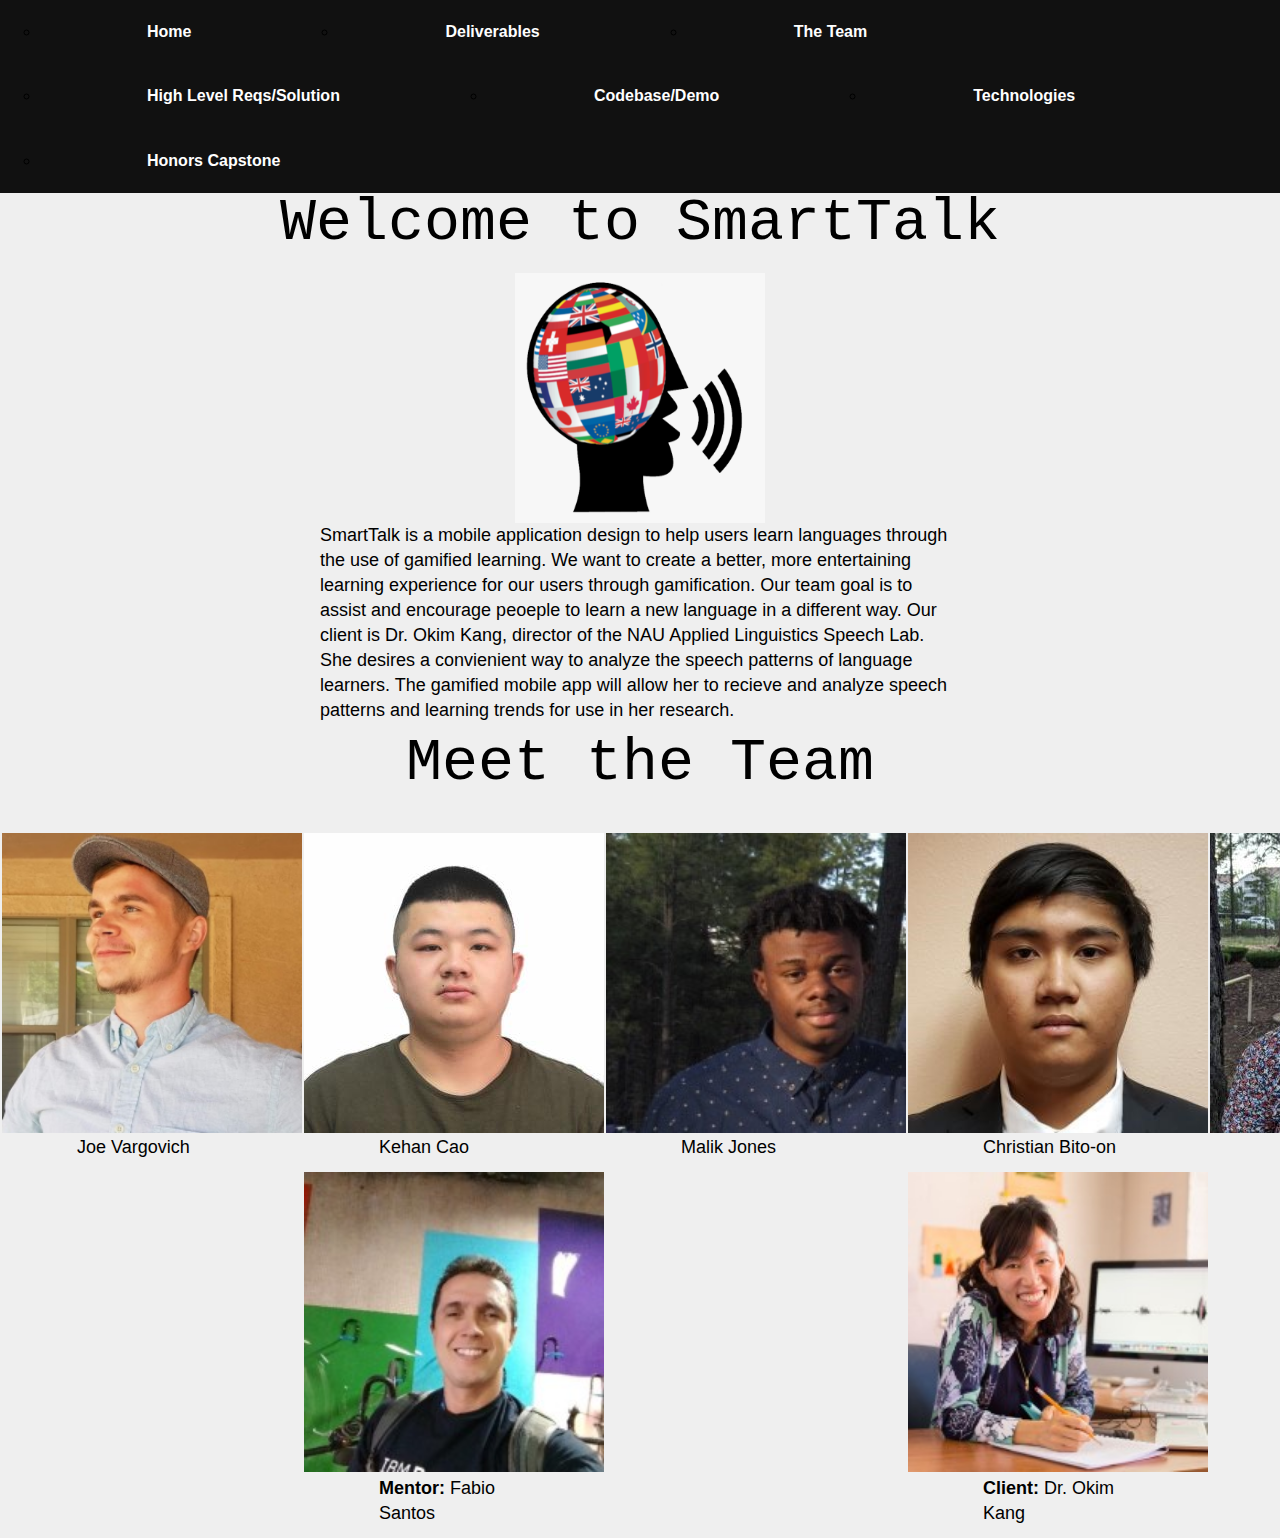
<file: index.html>
<html>
<head>
    <title>Team Smart Talk</title>
    <link rel="icon" type="image/png" href="img/TeamLogo.png">
    <link rel="stylesheet" href="css/style.css">
    <link rel="stylesheet" href="css/resources.css">
        
</head>
<!-- Body of the HTML Page -->
<body>
<!--Navigation bar and the list of html names-->
<div class = "navigation">
    <!--Beginning of the Navigation bar list -->
    <ul>
        <!-- Set class = "active" to the current HTML File -->
        <li><a class="active" href="index.html">Home</a></li>
        <li><a href="resources.html">Deliverables</a></li>
        <li><a href="team.html">The Team</a></li>
        <li><a href="solutions.html">High Level Reqs/Solution</a></li>
        <li><a href="codebase.html">Codebase/Demo</a></li>
        <li><a href="tech.html">Technologies</a></li>
        <li><a href="honors.html">Honors Capstone</a></li>

    </ul>

</div>
<!-- Div class for where the page contents will be placed
All text will be centered -->
<div class = "information">
    <!-- call to the style sheet -->

    <!-- Everything labeled as h1 has the same formatting
    If another format is desired  label as h# and add to the style.css-->
    <h1>Welcome to SmartTalk</h1>

    <!-- Optional Image Format-->
    <img src="img/TeamLogo.png" alt="Joe" width="250" height="250">

    <!-- paragraphs and general information can go here-->
    <style>
        p{ word-wrap: break-word; }
    </style>
    <p> SmartTalk is a mobile application design to help users learn languages through the use of gamified learning.
        We want to create a better, more entertaining learning experience for our users through gamification. Our team
        goal is to assist and encourage peoeple to learn a new language in a different way. Our client is Dr. Okim Kang, director
        of the NAU Applied Linguistics Speech Lab. She desires a convienient way to analyze the speech patterns of language learners. 
        The gamified mobile app will allow her to recieve and analyze speech patterns and learning trends for use in her research. </p>



    <!-- Everything labeled as h2 has the same formatting
    If another format is desired  label as h# and add to the style.css-->
    <h1 style="text-align: center;">
        Meet the Team
    </h1>

    <table id="introtable">
        <tbody>
        <tr>
            <td><img src="img/JoeCropped.png" alt="Joe" height="300"></td>
            <td><img src="img/Kehan.jpg" alt="Kehan" height="300"></td>
            <td><img src="img/MalikCropped.jpg" alt="Malik" height="300"></td>
            <td><img src="img/ChristianCropped.jpg" alt="Christian" height="300"></td>
            <td><img src="img/AndrewCropped.jpg" alt="Andrew" height="300"></td>
        </tr>
        <tr>
            <td>
                <p> Joe Vargovich </p>
            </td>
            <td>
                <p> Kehan Cao </p>
            </td>
            <td>
                <p> Malik Jones </p>
            </td>
            <td>
                <p> Christian Bito-on </p>
            </td>
            <td>
                <p> Andrew Munoz </p>
            </td>
        </tr>

        <br>
        <tr>
            <td>
            </td>
            <td>
                <img src="img/Fabio.jpg" alt="Joe" height="300">
            </td>
            <td>
            </td>
            <td>
                <img src="img/OkimCropped.jpg" alt="Joe" height = "300">
            </td>
        </tr>
        <tr>
        </tr>
        <tr>
            <td>                
            </td>
            <td>
                <p><strong>Mentor:</strong> Fabio Santos</p>
            </td>
            <td>
            </td>
            <td>
                <p><strong>Client:</strong> Dr. Okim Kang</p>
            </td>
        </tr>
        </tbody>
    </table>
</div>
</body>
</html>
</file>
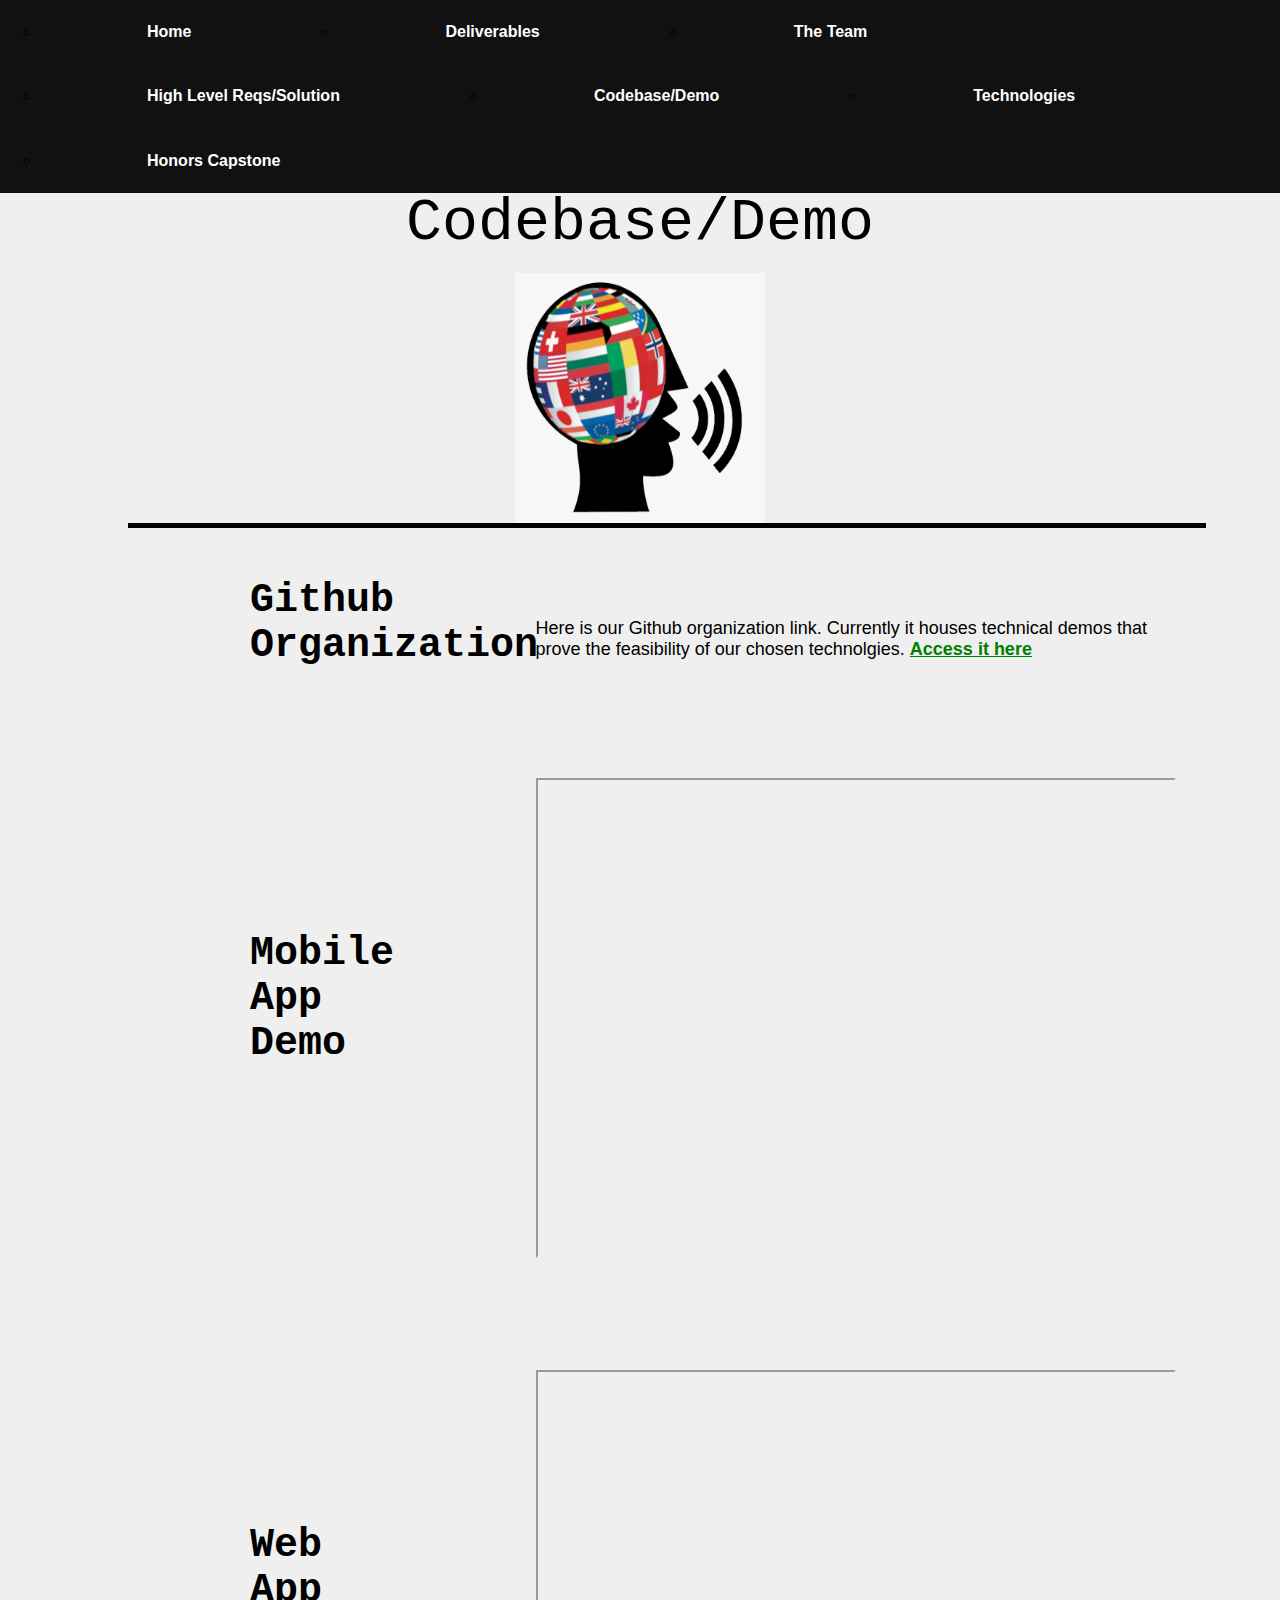
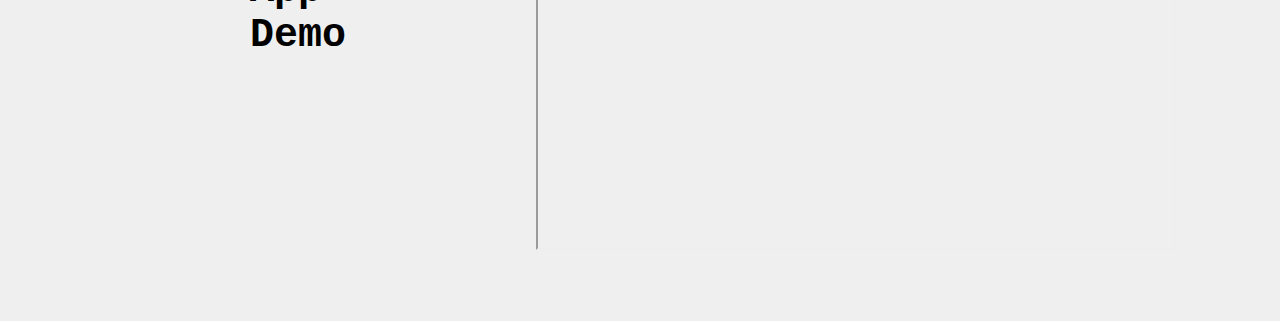
<file: codebase.html>
<html>
    <head>
        <title>Technology Resources For The Project</title>
        <!--Add our team logo as the favicon on each tab.-->
        <link rel="icon" type="image/png" href="img/TeamLogo.png">
    </head>
        <!-- Body of the HTML Page -->
        <body>
          <header>
            <nav class="navbar">
                <ul>
                    <!-- Set class = "active" to the current HTML File -->
                    <li><a class="active" href="index.html">Home</a></li>
                    <li><a href="resources.html">Deliverables</a></li>
                    <li><a href="team.html">The Team</a></li>
                    <li><a href="solutions.html">High Level Reqs/Solution</a></li>
                    <li><a href="codebase.html">Codebase/Demo</a></li>
                    <li><a href="tech.html">Technologies</a></li>
                    <li><a href="honors.html">Honors Capstone</a></li>
                </ul>
            </nav>
        </header>
        <!-- Div class for where the page contents will be placed
        All text will be centered -->
        <div class = "information">
            <!-- call to the style sheet -->
            <link rel="stylesheet" href="css/style.css">
            <link rel="stylesheet" href="css/resources.css">


            <!-- Everything labeled as h1 has the same formatting
            If another format is desired  label as h# and add to the style.css-->
            <h1>Codebase/Demo</h1>

             <!-- Optional Image Format-->
             <img src="img/TeamLogo.png" alt="Joe" width="250" height="250">

                <!-- paragraphs and general information can go here-->

                <table class="techtable">
                  <tr>
                    <td><h2>Github Organization</h2></td>
                      <td class="techdesc">Here is our Github organization link. Currently it houses technical demos that prove the feasibility
                        of our chosen technolgies. <a href="https://github.com/Team-SmartTalk">Access it here</a></td>
                    </tr>
                    <tr>
                      <td><h2>Mobile App Demo</h2></td>
                        <td class="techdesc"><iframe src="https://drive.google.com/file/d/1x_ClwnfFdEPVTbOqNebzyunL2wp01Qse/preview" width="640" height="480"></iframe></td>
                      </tr>
                      <tr>
                        <td><h2>Web App Demo</h2></td>
                          <td class="techdesc"><iframe src="https://drive.google.com/file/d/1RbiKBo-932jLmhfcZmd4G9O5y05wX28K/preview" width="640" height="480"></iframe></td>
                        </tr>
                  </table>   

        </div>
        </body>
</html>
</file>
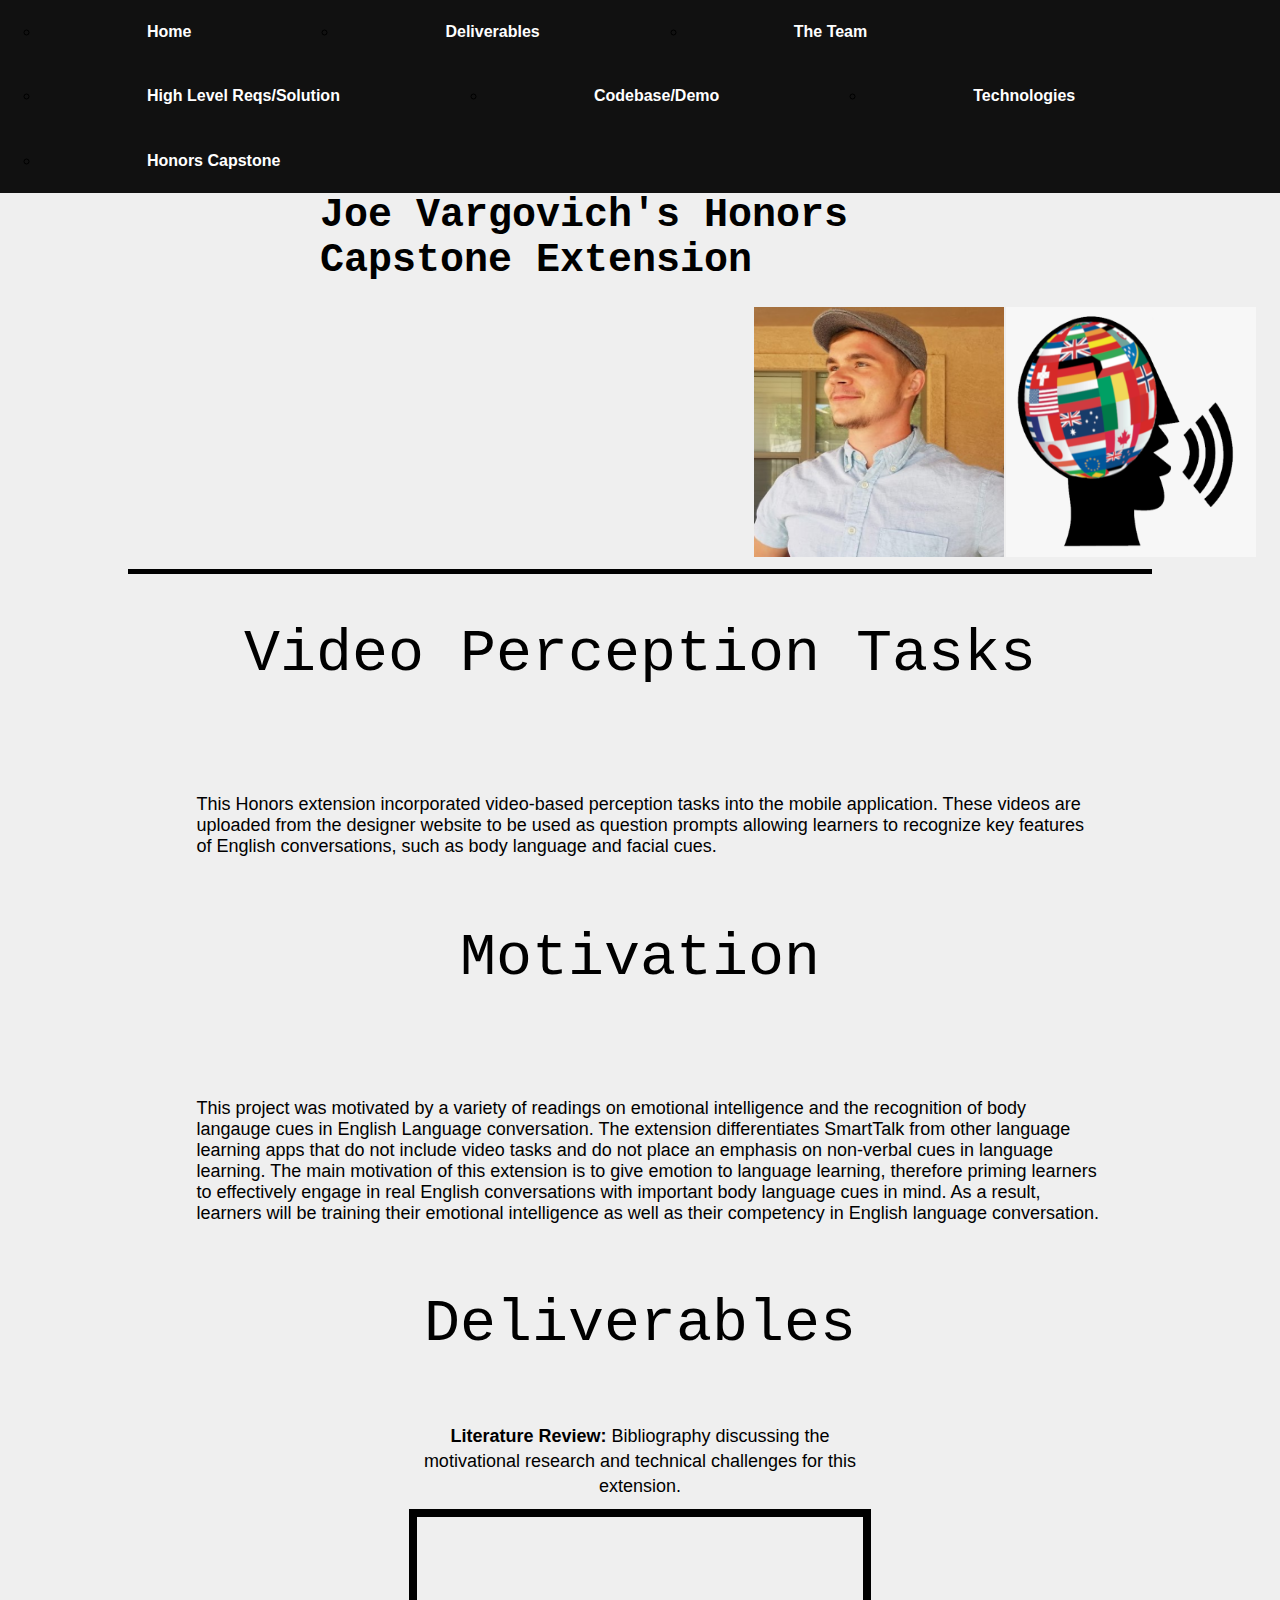
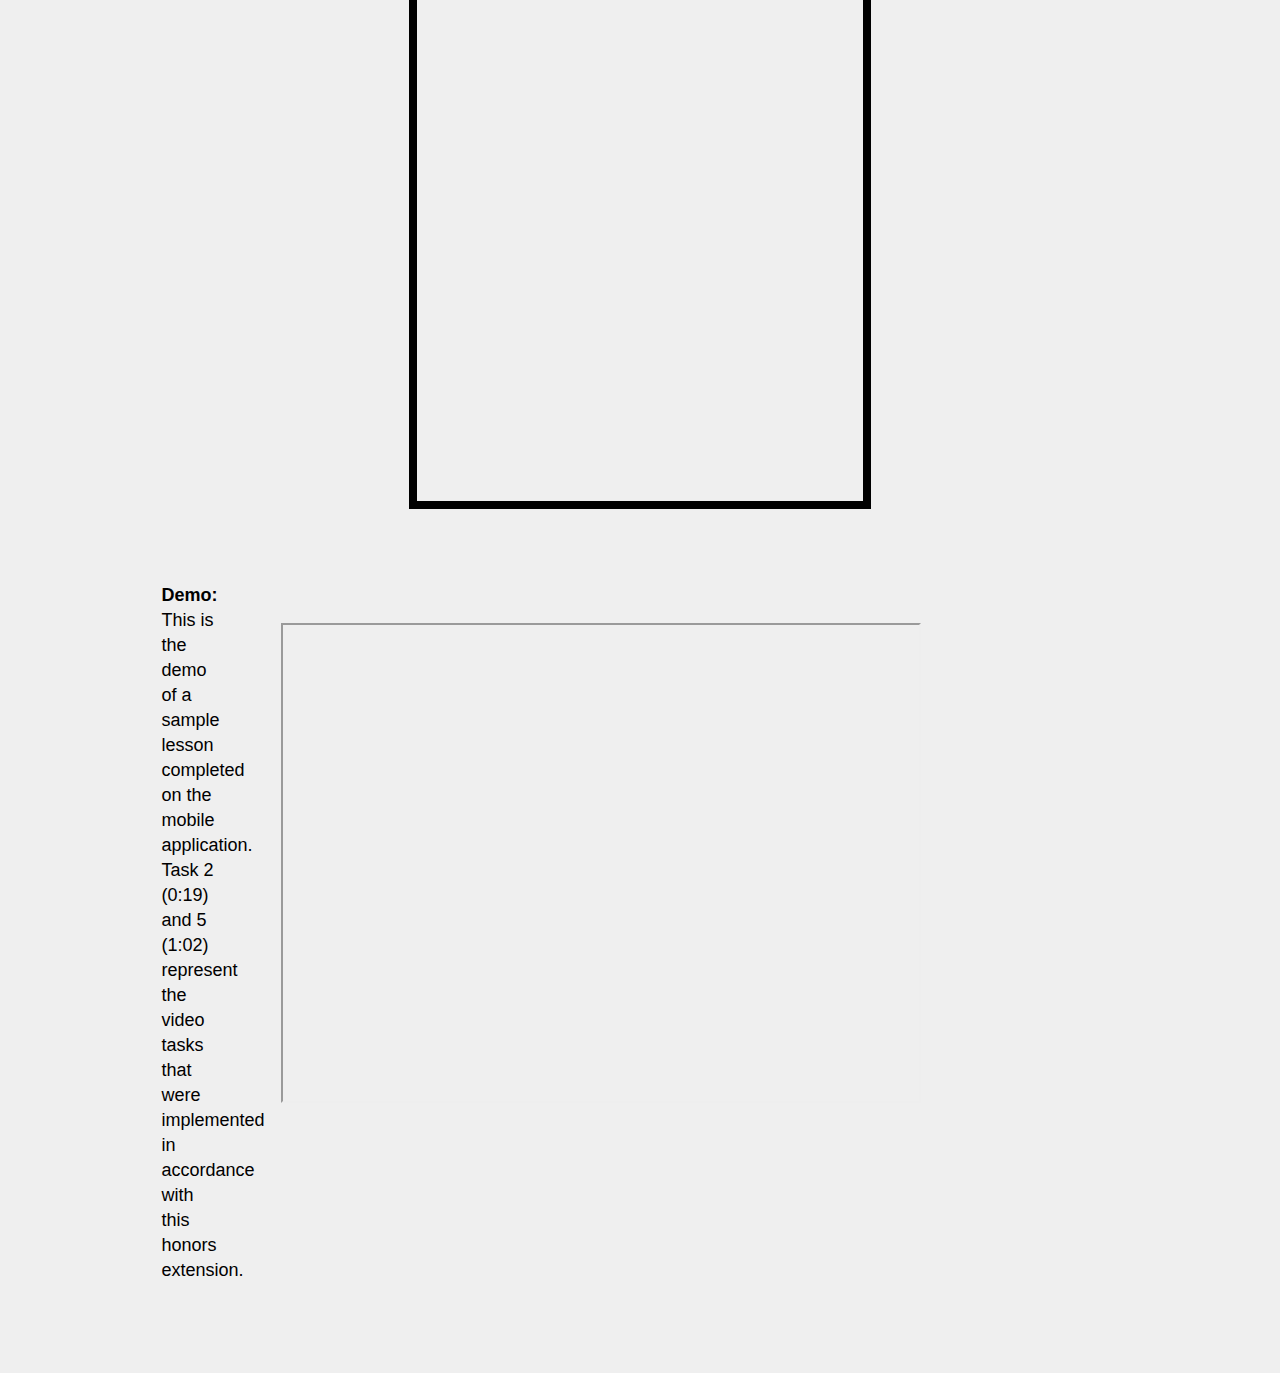
<file: honors.html>
<!--Joe's Honors Capstone Page!-->

<html>
    <head>
        <title>Joe Vargovich's Honors Capstone Extension</title>
        <!--Add our team logo as the favicon on each tab.-->
        <link rel="icon" 
            type="image/png" 
            href="TeamLogo.png">
    </head>
        <!-- Body of the HTML Page -->
        <body>
        <!--Navigation bar and the list of html names-->
<div class = "navigation">
    <!--Beginning of the Navigation bar list -->
    <ul>
        <!-- Set class = "active" to the current HTML File -->
        <li><a class="active" href="index.html">Home</a></li>
        <li><a href="resources.html">Deliverables</a></li>
        <li><a href="team.html">The Team</a></li>
        <li><a href="solutions.html">High Level Reqs/Solution</a></li>
        <li><a href="codebase.html">Codebase/Demo</a></li>
        <li><a href="tech.html">Technologies</a></li>
        <li><a href="honors.html">Honors Capstone</a></li>

    </ul>

</div>
        <!-- Div class for where the page contents will be placed
        All text will be centered -->
        <div class = "information">
            <!-- call to the style sheet -->
            <link rel="stylesheet" href="css/style.css">
            <link rel="stylesheet" href="css/resources.css">
            

            <!-- Everything labeled as h1 has the same formatting
            If another format is desired  label as h# and add to the style.css-->
            <h2>Joe Vargovich's Honors Capstone Extension</h2>
            <table class="honorstable" style="text-align: center;">
                <tr>
                    <td height=10%></td>
                </tr>
                
                <tr style="text-align: center;">
                    <td width = 60%></td>
                    <td style="margin-right: 50px; padding-right: 10%;">
                        <img src="img/Joe.png" alt="Joe" width="250" height="250">
                    </td>
                    <td style="margin-left: 50px;">
                        <img src="img/TeamLogo.png" alt="Joe" width="250" height="250">
                    </td>  
                </tr>
            </table>
            


            <!-- paragraphs and general information can go here-->
                <p>
                 

                </p>

                <table class="techtable" style="width: 80%;">
                    <tr>
                        <th><h1>Video Perception Tasks</h1></th>
                    </tr>
                    <tr class = "techrow">
                        <div>
                      <td class="techdesc">
                        This Honors extension incorporated video-based perception tasks into the mobile application. 
                        These videos are uploaded from the designer website to be used as question prompts allowing learners 
                        to recognize key features of English conversations, such as body language and facial cues. 
                      </td>
                      <tr>
                        <th><h1>Motivation</h1></th>
                      </tr>
                      <tr>
                        <td class="techdesc">
                            This project was motivated by a variety of readings on emotional intelligence and the recognition of
                            body langauge cues in English Language conversation. The extension differentiates SmartTalk from other language learning 
                            apps that do not include video tasks and do not place an emphasis on non-verbal cues in language learning. 
                            The main motivation of this extension is to give emotion to language learning, therefore priming learners
                            to effectively engage in real English conversations with important body language cues in mind. As a result, learners 
                            will be training their emotional intelligence as well as their competency in English language conversation. 
                          </td>
                      </tr>
                      <th><h1>Deliverables</h1></th>
                    <tr class="techrow">
                        <td>
                            <p> <strong>Literature Review:</strong> Bibliography discussing the motivational research and technical challenges for this extension.  <p>
                                <iframe src="documents/Vargovich_HonorsCapstoneBib.pdf" width="100%" height="600px" height = "300" style="border:8px solid black"></iframe>
                        </td>
                    </tr>
                    </tr>
                <!--Table for Demo Video Player-->
                </table>
                    <table>
                    <tr class="techrow">
                        <td><p><strong></strong> </p></td>
                      </tr>
                      
                        
                      <tr style="align-items: center;">
                        <td width=10%></td>
                        <td>
                            <p> <strong>Demo:</strong> This is the demo of a sample lesson completed on the mobile application. Task 2 (0:19) and 5 (1:02) represent the video tasks that were implemented in accordance with this honors extension.  <p>      
                        </td>
                        <td class="techdesc" style="align-items: center;">
                            <iframe src="https://drive.google.com/file/d/1x_ClwnfFdEPVTbOqNebzyunL2wp01Qse/preview" width="640" height="480"></iframe>
                          </td>
                          <td width="30%"></td>
                          
                      </tr>
                      <tr>
                        <td class="techdesc">
                            
                          </td>
                      </tr>

                    
                    
                  </table>
        </div>
        
    </body>
</html>
</file>
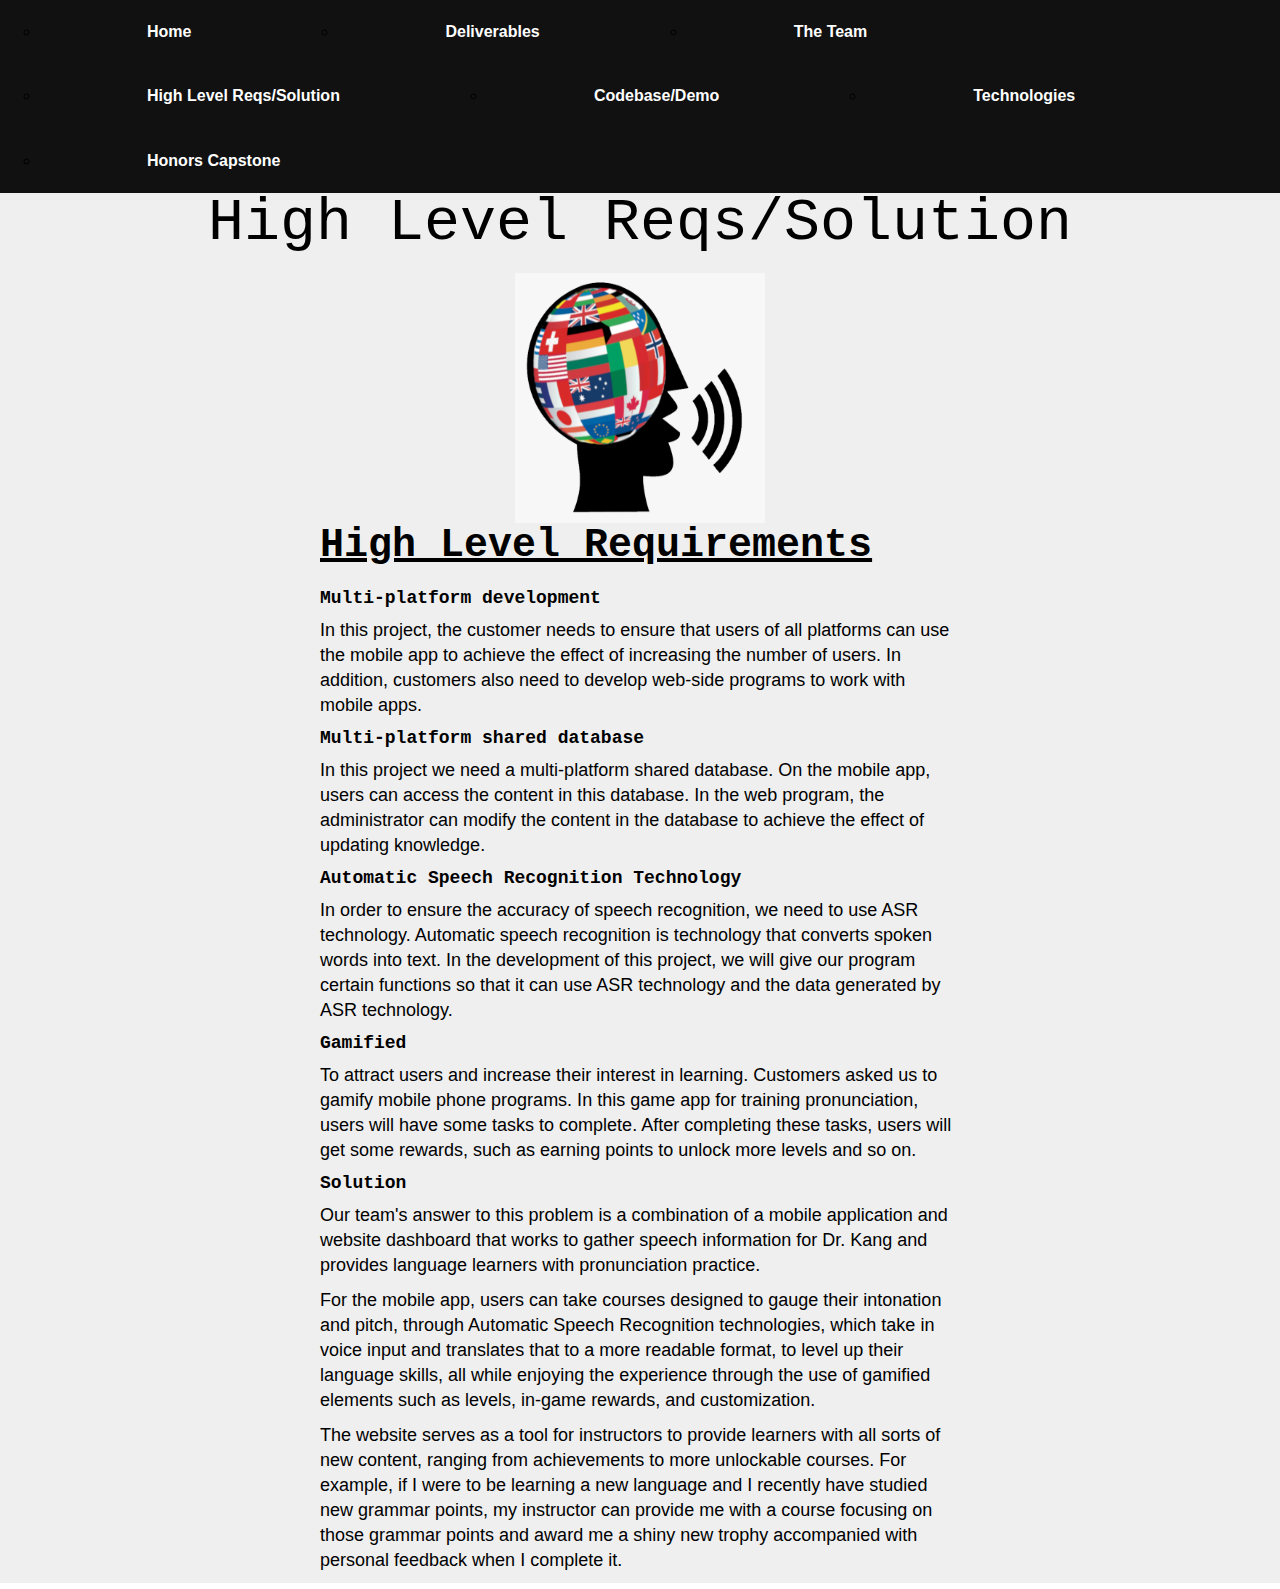
<file: solutions.html>
<html>
    <head>
        <title>High Level Reqs/Solution For The Project</title>
        <!--Add our team logo as the favicon on each tab.-->
        <link rel="icon" type="image/png" href="img/TeamLogo.png">
        <link rel="stylesheet" href="css/style.css">
        <link rel="stylesheet" href="css/resources.css">
    </head>
        <!-- Body of the HTML Page -->
        <body>
        <!--Navigation bar and the list of html names-->
        <div class = "navigation">
        <!--Beginning of the Navigation bar list -->
         <ul>
              <!-- Set class = "active" to the current HTML File -->
              <li><a class="active" href="index.html">Home</a></li>
              <li><a href="resources.html">Deliverables</a></li>
             <li><a href="team.html">The Team</a></li>
              <li><a href="solutions.html">High Level Reqs/Solution</a></li>
              <li><a href="codebase.html">Codebase/Demo</a></li>
              <li><a href="tech.html">Technologies</a></li>
              <li><a href="honors.html">Honors Capstone</a></li>

         </ul>

        </div>
        <!-- Div class for where the page contents will be placed
        All text will be centered -->
        <div class = "information">
            <!-- call to the style sheet -->

            <!-- Everything labeled as h1 has the same formatting
            If another format is desired  label as h# and add to the style.css-->
            <h1>High Level Reqs/Solution</h1>

             <!-- Optional Image Format-->
		       <img src="img/TeamLogo.png" alt="Joe" width="250" height="250">

           <h2>
            <u>High Level Requirements</u>
           </h2>

           <h3>
            Multi-platform development
           </h3>

           <!-- paragraphs and general information can go here-->
              <p>
                In this project, the customer needs to ensure that users of all platforms can use the mobile app
                to achieve the effect of increasing the number of users. In addition,
                customers also need to develop web-side programs to work with mobile apps.
              </p>

           <h3>
            Multi-platform shared database
           </h3>

                <p>
                  In this project we need a multi-platform shared database. On the mobile app,
                  users can access the content in this database. In the web program,
                  the administrator can modify the content in the database to achieve the effect of updating knowledge.
                </p>

            <h3>
             Automatic Speech Recognition Technology
            </h3>

                 <p>
                   In order to ensure the accuracy of speech recognition, we need to use ASR technology.
                   Automatic speech recognition is technology that converts spoken words into text.
                   In the development of this project, we will give our program certain functions
                   so that it can use ASR technology and the data generated by ASR technology.
                 </p>

             <h3>
              Gamified
             </h3>

                  <p>
                    To attract users and increase their interest in learning.
                    Customers asked us to gamify mobile phone programs.
                    In this game app for training pronunciation,
                    users will have some tasks to complete.
                    After completing these tasks, users will get some rewards,
                    such as earning points to unlock more levels and so on.
                  </p>

            <h3>
              Solution
            </h3>

                <p>
                  Our team's answer to this problem is a combination of a mobile application and website dashboard that
                  works to gather speech information for Dr. Kang and provides language learners with pronunciation practice.
                </p>

                <p>
                  For the mobile app, users can take courses designed to gauge their intonation and pitch, through Automatic Speech Recognition technologies,
                  which take in voice input and translates that to a more readable format,
                  to level up their language skills, all while enjoying the experience through the use of gamified elements such as levels, in-game rewards, and customization.
                </p>

                <p>
                  The website serves as a tool for instructors to provide learners with all sorts of new content,
                  ranging from achievements to more unlockable courses.
                  For example, if I were to be learning a new language and I recently have studied new grammar points,
                  my instructor can provide me with a course focusing on those grammar points and award me a shiny new trophy accompanied with personal feedback when I complete it.
                </p>

        </div>
        </body>
</html>
</file>
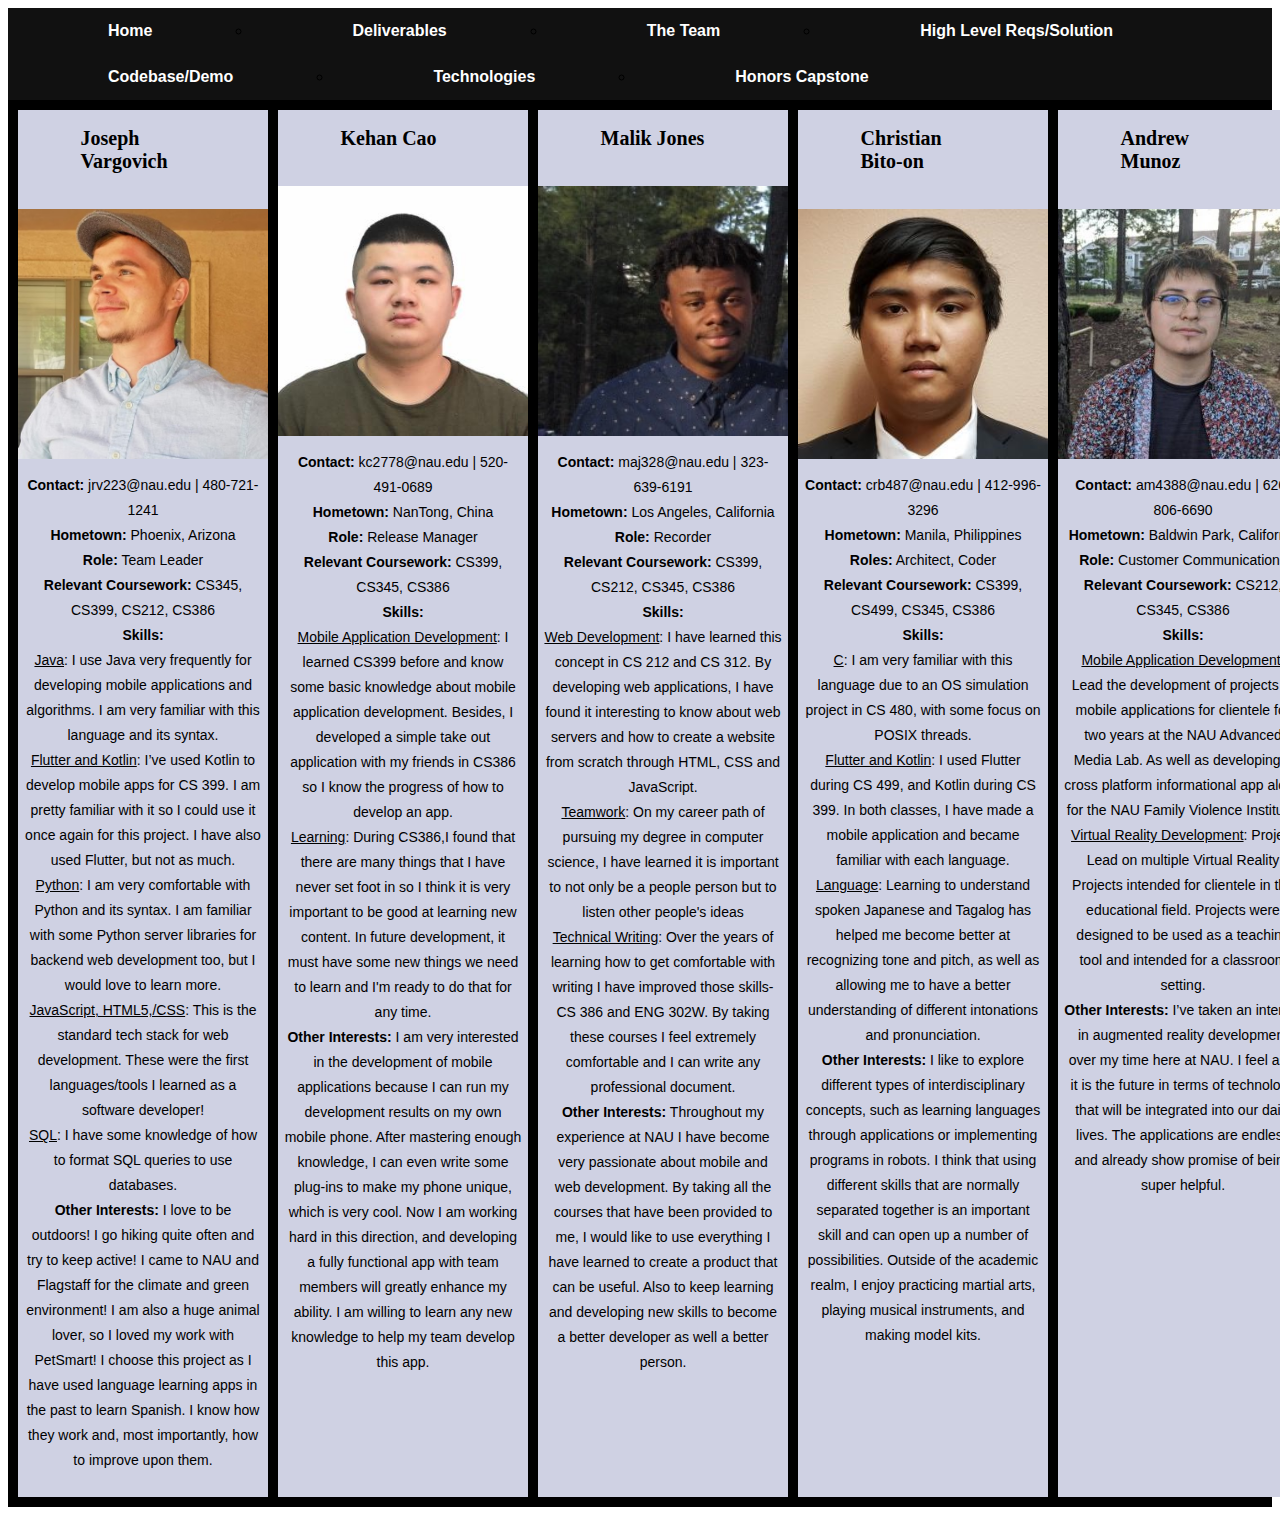
<file: team.html>
<html>
  <head>
    <title>Meet the Team!</title>
    <link rel="icon" type="image/png" href="TeamLogo.png">
    <link rel="stylesheet" href="css/style.css">
  </head>
  <body>
    <div class="navigation">
         <ul>
              <li><a class="active" href="index.html">Home</a></li>
              <li><a href="resources.html">Deliverables</a></li>
              <li><a href="team.html">The Team</a></li>
              <li><a href="solutions.html">High Level Reqs/Solution</a></li>
              <li><a href="codebase.html">Codebase/Demo</a></li>
              <li><a href="tech.html">Technologies</a></li>
              <li><a href="honors.html">Honors Capstone</a></li>
         </ul>
    </div>
    <div class="grid-container">
      <div class="column1">
        <h2>Joseph Vargovich</h2>
        <img src="img/JoeCropped.png" alt="Joe" height="250">
        <p class="description">
          <b>Contact:</b> jrv223@nau.edu | 480-721-1241
        <br>
          <b>Hometown:</b> Phoenix, Arizona
        <br>
          <b>Role:</b> Team Leader
        <br>
          <b>Relevant Coursework:</b> CS345, CS399, CS212, CS386
        <br>
          <b>Skills:</b>
        <br>
          <u>Java</u>: I use Java very frequently for developing mobile applications and algorithms. I am very familiar with this language and its syntax.
        <br>
          <u>Flutter and Kotlin</u>: I’ve used Kotlin to develop mobile apps
          for CS 399. I am pretty familiar with it so I could use it once again
          for this project. I have also used Flutter, but not as much.
        <br>
          <u>Python</u>: I am very comfortable with Python and its syntax.
          I am familiar with some Python server libraries for backend web
          development too, but I would love to learn more.
        <br>
          <u>JavaScript, HTML5,/CSS</u>:
          This is the standard tech stack for web development.
          These were the first languages/tools I learned as a software developer!
        <br>
          <u>SQL</u>: I have some knowledge of how to format SQL queries to use databases.
        <br>
          <b>Other Interests:</b>
            I love to be outdoors! I go hiking quite often and try to keep active!
            I came to NAU and Flagstaff for the climate and green environment!
            I am also a huge animal lover, so I loved my work with PetSmart!
            I choose this project as I have used language learning apps in the
            past to learn Spanish. I know how they work and, most importantly,
            how to improve upon them.
        </p>
      </div>
      <div class="column2">
        <h2>Kehan Cao</h2>
        <img src="img/Kehan.jpg" alt="Kehan"height="250">
        <p class="description">
          <b>Contact:</b> kc2778@nau.edu | 520-491-0689
        <br>
          <b>Hometown:</b> NanTong, China
        <br>
          <b>Role:</b> Release Manager
        <br>
          <b>Relevant Coursework:</b> CS399, CS345, CS386
        <br>
          <b>Skills:</b>
        <br>
          <u>Mobile Application Development</u>:
          I learned CS399  before and know some basic knowledge about mobile
          application development. Besides, I developed a simple
          take out application with my friends in CS386 so I know
          the progress of how to develop an app.
        <br>
          <u>Learning</u>: During CS386,I found that there are
          many things that I have never set foot in so I think it is very
          important to be good at learning new content. In future
          development, it must have some new things we need to learn
          and I'm ready to do that for any time.
        <br>
          <b>Other Interests:</b>
            I am very interested in the development of mobile applications
            because I can run my development results on my own
            mobile phone. After mastering enough knowledge,
            I can even write some plug-ins to make my phone unique,
            which is very cool. Now I am working hard in this
            direction, and developing a fully functional app with
            team members will greatly enhance my ability. I am
            willing to learn any new knowledge to help my team develop this app.
        </p>
      </div>
      <div class="column3">
        <h2>Malik Jones</h2>
        <img src="img/MalikCropped.jpg" alt="Malik" height="250">
        <p class="description">
          <b>Contact:</b> maj328@nau.edu | 323-639-6191
        <br>
          <b>Hometown:</b> Los Angeles, California
        <br>
          <b>Role:</b> Recorder
        <br>
          <b>Relevant Coursework:</b> CS399, CS212, CS345, CS386
        <br>
          <b>Skills:</b>
        <br>
          <u>Web Development</u>: I have learned this concept in CS 212 and CS 312.
            By developing web applications, I have found it interesting to
            know about web servers and how to create a website from scratch
            through HTML, CSS and JavaScript.
        <br>
          <u>Teamwork</u>: On my career path of pursuing my degree
            in computer science, I have learned it is important to not only be
            a people person but to listen other people's ideas
        <br>
          <u>Technical Writing</u>: Over the years of learning how to get comfortable
            with writing I have  improved those skills-CS 386 and ENG 302W.
            By taking these courses I feel extremely comfortable and I can
            write any professional document.
        <br>
          <b>Other Interests:</b>
            Throughout my experience at NAU I have become very passionate
            about mobile and web development. By taking all the courses that
            have been provided to me, I would like to use everything I have
            learned to create a product that can be useful. Also to keep
            learning and developing new skills to become a better developer
            as well a better person.
        </p>
      </div>
      <div class="column4">
        <h2>Christian Bito-on</h2>
        <img src="img/ChristianCropped.jpg" alt="Christian" height="250">
        <p class="description">
          <b>Contact:</b> crb487@nau.edu | 412-996-3296
        <br>
          <b>Hometown:</b> Manila, Philippines
        <br>
          <b>Roles:</b> Architect, Coder
        <br>
          <b>Relevant Coursework:</b> CS399, CS499, CS345, CS386
        <br>
          <b>Skills:</b>
        <br>
          <u>C</u>: I am very familiar with this language due to an OS simulation
          project in CS 480, with some focus on POSIX threads.
        <br>
          <u>Flutter and Kotlin</u>: I used Flutter during CS 499, and Kotlin during
          CS 399. In both classes, I have made a mobile application and became
          familiar with each language.
        <br>
          <u>Language</u>: Learning to understand spoken Japanese and Tagalog has
          helped me become better at recognizing tone and pitch, as well as
          allowing me to have a better understanding of different intonations
          and pronunciation.
        <br>
          <b>Other Interests:</b>
            I like to explore different types of
            interdisciplinary concepts, such as learning languages through
            applications or implementing programs in robots. I think that using
            different skills that are normally separated together is an important
            skill and can open up a number of possibilities.
            Outside of the academic realm, I enjoy practicing martial arts,
            playing musical instruments, and making model kits.
        </p>
      </div>
      <div class="column5">
        <h2>Andrew Munoz</h2>
        <img src="img/AndrewCropped.jpg" alt="Andrew" height="250">
        <p class="description">
          <b>Contact:</b> am4388@nau.edu | 626-806-6690
        <br>
          <b>Hometown:</b> Baldwin Park, California
        <br>
          <b>Role:</b> Customer Communications
        <br>
          <b>Relevant Coursework:</b> CS212, CS345, CS386
        <br>
          <b>Skills:</b>
        <br>
          <u>Mobile Application Development</u>: Lead the development of
            projects of mobile applications for clientele for two years
            at the NAU Advanced Media Lab. As well as developing a cross
            platform informational app alone for the NAU Family Violence Institute.
        <br>
          <u>Virtual Reality Development</u>: Project Lead on multiple Virtual
            Reality Projects intended for clientele in the educational
            field. Projects were designed to be used as a teaching
            tool and intended for a classroom setting.
        <br>
          <b>Other Interests:</b>
            I’ve taken an interest in augmented reality development
            over my time here at NAU. I feel as if it is the future in
            terms of technology that will be integrated into our
            daily lives. The applications are endless and already
            show promise of being super helpful.
        </p>
      </div>
    </div>

  </body>

</html>
</file>
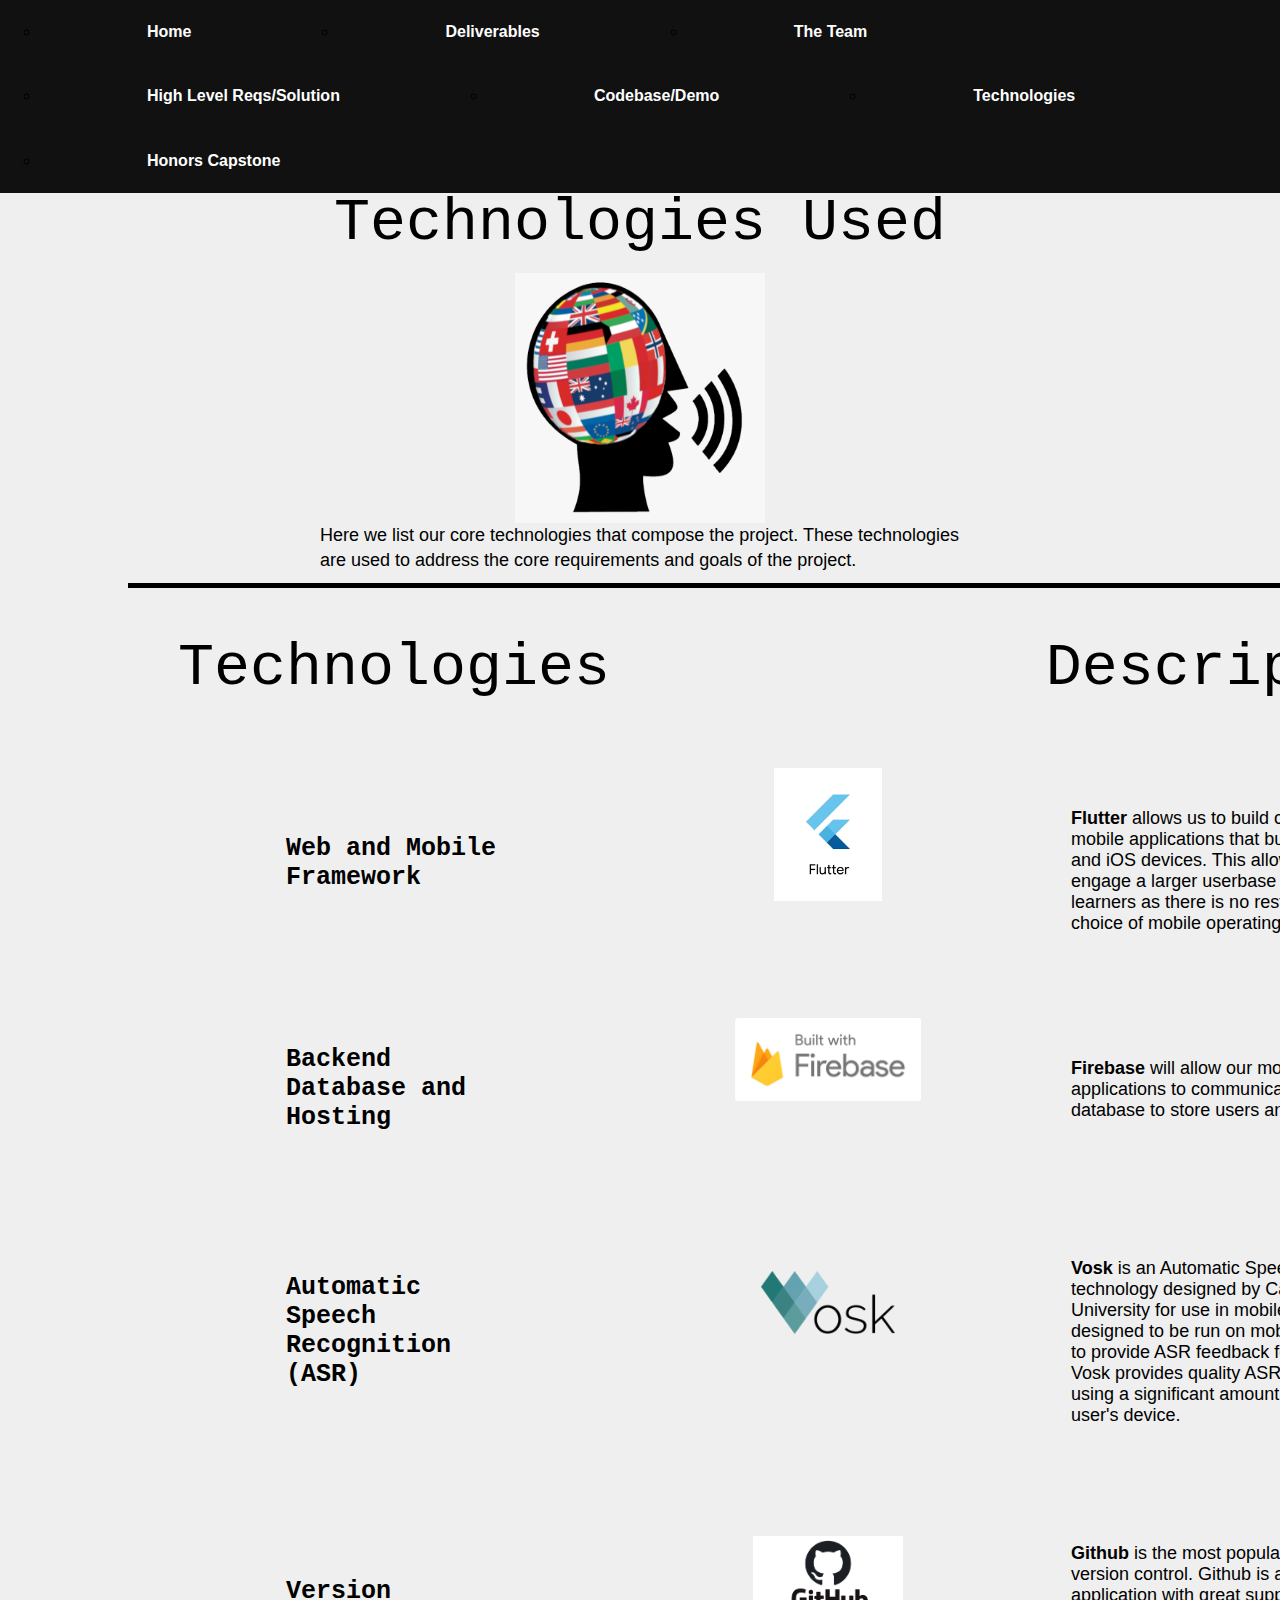
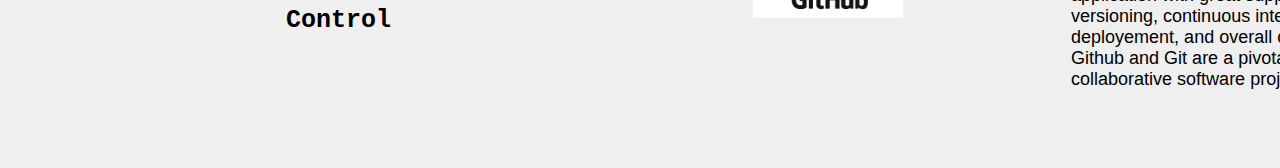
<file: tech.html>
<html>

    <head>
        <title>Technology Resources For The Project</title>
        <!--Add our team logo as the favicon on each tab.-->
        <link rel="icon" type="image/png" href="img/TeamLogo.png">
    </head>
    <!-- Body of the HTML Page -->

    <body>
        <!--Navigation bar and the list of html names-->
        <div class = "navigation">
        <!--Beginning of the Navigation bar list -->
         <ul>
              <!-- Set class = "active" to the current HTML File -->
              <li><a class="active" href="index.html">Home</a></li>
              <li><a href="resources.html">Deliverables</a></li>
             <li><a href="team.html">The Team</a></li>
              <li><a href="solutions.html">High Level Reqs/Solution</a></li>
              <li><a href="codebase.html">Codebase/Demo</a></li>
              <li><a href="tech.html">Technologies</a></li>
              <li><a href="honors.html">Honors Capstone</a></li>

            </ul>

        </div>
        <!-- Div class for where the page contents will be placed
        All text will be centered -->
        <div class="information">
            <!-- call to the style sheet -->
            <link rel="stylesheet" href="css/style.css">
            <link rel="stylesheet" href="css/resources.css">


            <!-- Everything labeled as h1 has the same formatting
            If another format is desired  label as h# and add to the style.css-->
            <h1>Technologies Used</h1>
            <img src="img/TeamLogo.png" alt="Joe" width="250" height="250">

            <!-- paragraphs and general information can go here-->
            <p>
                Here we list our core technologies that compose the project. These technologies are used to address the core requirements and goals of the project.
            </p>

                <table class="techtable">
                    <tr>
                        <th><h1>Technologies</h1></th>
                        <th></th>
                        <th><h1>Description</h1></th>
                    </tr>
                    <tr class = "techrow">
                        <div>
                        <td><h3 style="font-size: 25px;">Web and Mobile Framework</h3></td>
                      <td class="techimgcell"><img class="techimg" id="Flutter" src = "img/FlutterLogo.jpg" style="width:250x; height: 200px;"></td>
                      <td class="techdesc"><strong>Flutter</strong> allows us to build cross platform mobile applications that build on both Android and iOS devices. This allows
                          our client to engage a larger userbase of language learners as there is no restriction on the choice of mobile operating system. 
                      </td>
                    </tr>

                    <tr class = "techrow">
                        <td><h3 style="font-size: 25px;">Backend Database and Hosting</h3></td>
                        <td class="techimgcell"><img class="techimg" src = "img/FirebaseLogo.png" style="width:200x; height: 150px;" ></td>
                        <td class="techdesc"><strong>Firebase</strong> will allow our mobile and web applications to communicate and share a database to store users and audio files.</td>
                    </tr>

                    <tr class = "techrow">
                        <td><h3 style="font-size: 25px;">Automatic Speech Recognition (ASR)</h3></td>
                        <td class="techimgcell"><img class="techimg" src = "img/vosk_big.png" style="width:200x; height: 130px;"></td>
                        <td class="techdesc"><strong>Vosk</strong> is an Automatic Speech Recognition technology designed by Carnegie Mellon University for use in mobile phones.
                            Vosk is designed to be run on mobile devices in order to provide ASR feedback for recorded speech. Vosk provides quality ASR
                            feedback without using a significant amount of resources on the user's device.
                        </td>
                    </tr>
                    
                    <tr class = "techrow">
                        <td><h3 style="font-size: 25px;">Version Control</h3></td>
                        <td class="techimgcell"><img class="techimg" src = "img/GHlogo.png" style="width:200x; height: 150px;"></td>
                        <td class="techdesc"><strong>Github</strong> is the most popular platform for version control. Github is an industry standard application with great support
                            for code versioning, continuous integration and deployement, and overall collaboration. Github and Git are a pivotal part of any collaborative software
                            project and/or system. 
                        </td>
                </tr>
            </table>
        </div>

    </body>

</html>
</file>
<file: css/style.css>
/* Elements */
h1 {
    font-family: monospace;
    font-weight: normal;
    line-height: 60px;
    font-size: 40px;
    color: black;
    text-align: center;
}

h2 {
    display: block;
    margin-left: auto;
    margin-right: auto;
    width: 50%;
    font-family: serif;
    font-size: 20px;
    padding-bottom: 20px;
    font-weight: bold;
    text-align: left;
    position: relative;
}
h3 {
    display: block;
    margin-left: auto;
    margin-right: auto;
    width: 50%;
    font-family: serif;
    font-size: 18px;
    padding-bottom: 10px;
    font-weight: bold;
    text-align: left;
    position: relative;
}

p {
    /* margin: 0px; */
    display: block;
    margin-left: auto;
    margin-right: auto;
    width: 50%;
    font-family: sans-serif;
    color: black;
    font-size: 18px;
    line-height: 25px;
    padding-bottom: 10px;
}

a {
    color: green;
    font-weight: bold;
}

li {
    font-family: sans-serif;
    list-style-type: circle;
    font-size: 16px;
}

img {

 display: block;
  margin-left: auto;
  margin-right: auto;

}

/* divs */


.header {
    background-color: white;
    margin: 0px;
    padding: 5px;
}

.header img {
    margin-right: 0;
    margin-top: 0;
}

.information {
    margin: auto;
    background-color: #efefef;
}


/*Custom table styling for tech and index pages*/

.techtable{
    width: 80%;
    text-align: center;
    border-spacing: 50px;
    border-top: 5px solid black;
    margin-left: 10%;
}

.techimgcell{
    text-align: left;
    margin: auto;
    width: 10%;
}

.techrow{
    padding-bottom: 2em;
}

.techimg{
    max-height: 250px;
    max-width: 450px;
    padding-bottom: 20%;
}

#firebaselogo {
    height: 40%;
    width: auto;
}

.techdesc {
    font-family: sans-serif;
    vertical-align:top;
    padding-top: 40px;
    padding-left: 2%;
    font-size: 18px;
    text-align: left;
    padding-bottom: 2%;
}
/*Index.html's team table*/
#introtable {
    margin-left: auto;
    margin-right: auto;
}

/*Nav bar at the top of screen*/
.navigation {
    position: relative;
}

.navigation ul {
    list-style-type: none;
    display: table;
    margin: 0 auto;
    padding: 0;
    overflow: hidden;
    background-color: #111;
}

.navigation li {
    float: left;
}

.navigation li a {
    display: block;
    color: white;
    text-align: center;
    padding: 14px 100px;
    text-decoration: none;
}

.navigation li a:hover {
    background-color: #333;
}

.column1 {  grid-column-start: 0;
            grid-column-end: 1;}
.column2 { grid-column-start: 1;
            grid-column-end: 2;}
.column3 { grid-column-start: 2;
            grid-column-end: 3;}
.column4 { grid-column-start: 3;
            grid-column-end: 4;}
.column5 { grid-column-start: 4;
            grid-column-end: 5;}

.grid-container {
  display: grid;
  grid-template-columns:
    auto;
  grid-gap: 10px;
  background-color: black;
  padding: 10px;
}

.grid-container > div {
  background-color: rgba(207, 209, 227);
  text-align: center;
  font-size: 30px;
}

.description {
  width: 95%;
  font-size: 14px;
}
</file>
<file: css/resources.css>
/* Globals */

* {
  padding: 0;
  margin: 0;
  box-sizing: border-box;
}

html {
  scroll-behavior: smooth;
}

body {
  font-family: Arial;
}

h1, h2, h3, h4, h5, h6 {
  font-family: monospace;
}

h1, .h1 {
  font-size: 60px;
  margin-bottom: 20px;
}

h2, .h2 {
  font-size: 40px;
}

p {
  font-size: 18px;
  line-height: 25px;
  padding-bottom: 10px;
}

a {
  color: green;
  font-weight: bold;
}

li {
  list-style-type: circle;
  font-size: 16px;
  line-height: 1.4;
  padding: 7px;
  margin-left: 40px;
}

/* Page */


.resources-page {
  display: grid;
  grid-template-columns: 300px 1fr;
  min-height: 100vh;
  position: relative;
}

.resources-body {
  padding-top: 20px;
}

/* Components */

/* Navbar */

.navbar {
  position: relative;
}

.navbar ul {
  list-style-type: none;
  margin: 0;
  padding: 0;
  overflow: hidden;
  background-color: #111;
}

.navbar li {
  float: left;
}

.navbar li a {
  display: block;
  color: white;
  text-align: center;
  padding: 14px 100px;
  text-decoration: none;
}

.navbar li a:hover {
  background-color: #333;
}

/* Sidebar */

.sidebar {
  display: block;
  background-color: #f1f1f1;
  
}

.sidebar-menu {
  position: sticky;
  top: 0;
  left: 0;
}

.sidebar-title {
  font-size: 28px;
  margin: 20px 0 0 10px;
}

.sidebar .nav-link {
  display: inline-block;
  color: black;
  font-size: 20px;
  text-decoration: none;
  padding: 10px;
  white-space: nowrap;
  border-bottom: 1px solid black;
  width: 100%;
  transition: color 0.2s ease;
}

.sidebar .nav-link:hover {
  color: green;
}

/* Video Block List */

.video-presentations {
}

.video-block-list {
  padding-top: 20px;
  display: flex;
  flex-flow: wrap;
  gap: 20px;
}

.video-block-video {
  position: relative;
  overflow: hidden;
  width: 500px;
  padding-top: 56.25%; /* 16:9 Aspect Ratio (divide 9 by 16 = 0.5625) */
}

.video-block-title {
  display: block;
  text-align: center;
}

/* Sections */ 

.text-section {
  padding-bottom: 20px;
}


/* Utilities */

.container {
  margin: auto;
  width: 90%;
  max-width: 1440px;
}


.responsive-iframe {
  position: absolute;
  top: 0;
  left: 0;
  bottom: 0;
  right: 0;
  width: 100%;
  height: 100%;
}

.responsive-iframe-container {
  position: relative;
  overflow: hidden;
  width: 100%;
  padding-top: 56.25%; /* 16:9 Aspect Ratio (divide 9 by 16 = 0.5625) */
}
</file>
